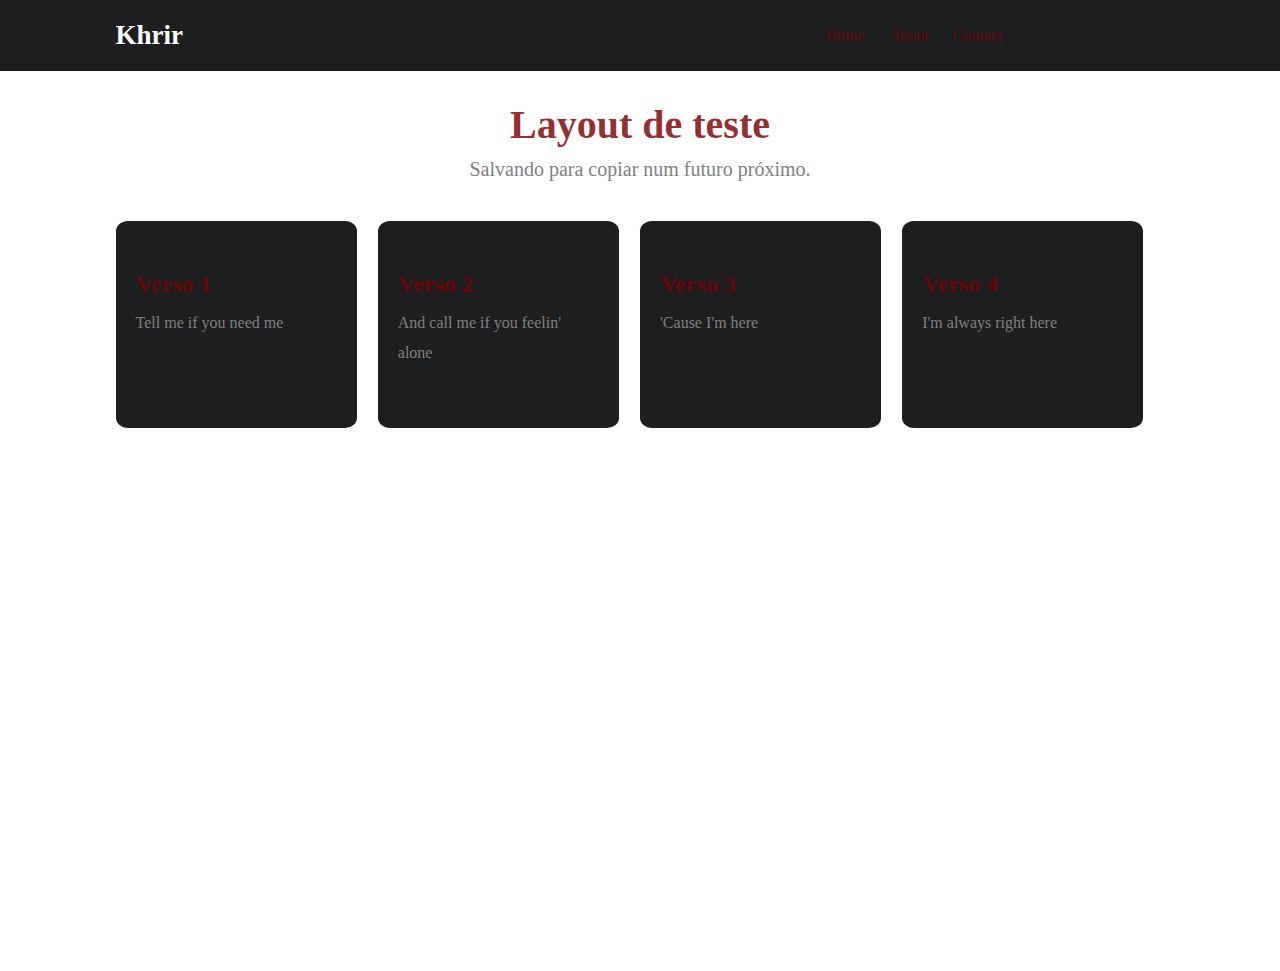
<file: index.html>
<!DOCTYPE html>
<html>
  <head>
    <meta charset="utf-8">
    <meta name="viewport" content="width=device-width">
    <title>repl.it</title>
    <link href="style.css" rel="stylesheet" type="text/css" />
  </head>
  <body>
    <header>
      <div class="center">
        <div class="logo">
          <h2>Khrir</h2>
        </div><!--logo-->
        <div class="menu">
          <a href="#">Home</a>
          <a href="#">About</a>
          <a href="#">Contact</a>
        </div><!--menu-->
      </div><!--center-->
    </header>

    <div class="container">
      <div class="center">
        <div class="title">
          <h2>Layout de teste</h2>
          <p>Salvando para copiar num futuro próximo.</p>
        </div><!--title-->
        <div class="packet">
          <div class="obj">
            <h2>Verso 1</h2>
            <p>Tell me if you need me</p>
          </div>
          <div class="obj">
            <h2>Verso 2</h2>
            <p>And call me if you feelin' alone</p>
          </div>
          <div class="obj">
            <h2>Verso 3</h2>
            <p>'Cause I'm here</p>
          </div>
          <div class="obj">
            <h2>Verso 4</h2>
            <p>I'm always right here</p>
          </div>
        </div><!--packet-->
      </div><!--center-->
    </div><!--container-->
    
    <div id="modal-box" class="modal-box">
      <div class="modal">
        <button class="fechar">X</button>
        <h2>Manda um salve</h2>
        <form>
          <input type="text" class="input" placeholder="Salve">
          <input type="button" class="button" value="Mandar">
        </form>
      </div>
    </div>
    <script src="script.js"></script>
  </body>
</html>
</file>
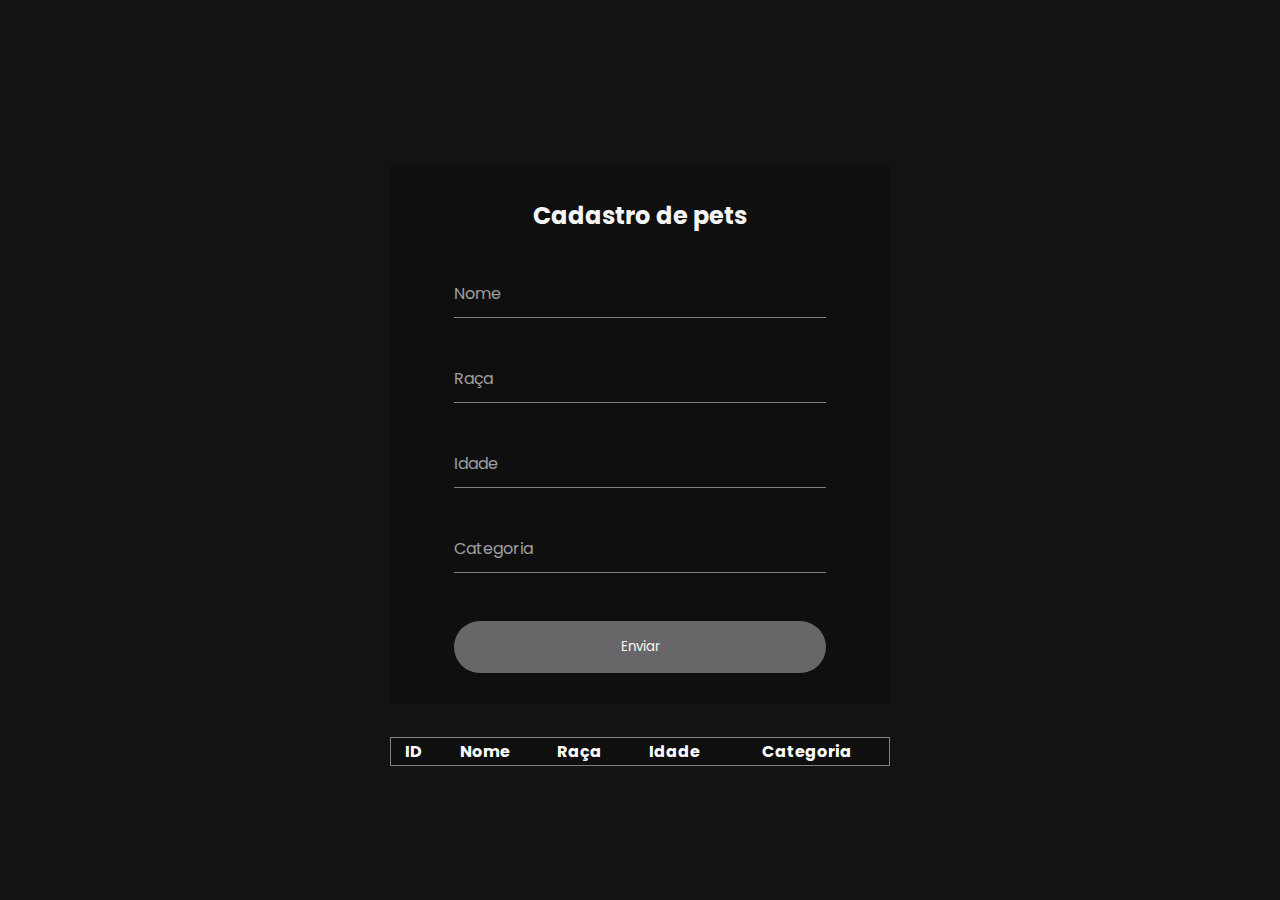
<file: Form-1/index.html>
<html>
    <head>
        <title>Questao</title>
        <link rel="stylesheet" href="style.css">
    </head>
    <body>
        <form id="form" method="post" action="#">
            <h2>Cadastro de pets</h2>

            <div class="input">
                <input id="nome" type="text" required maxlength="50">
                <label>Nome</label>
            </div><!--Nome-->
      
            <div class="input">
                <input id="breed" type="text" required maxlength="20">
                <label>Raça</label>
            </div><!--Raça-->
      
            <div class="input">
                <input id="idade" type="number" required maxlength="2">
                <label>Idade</label>
            </div><!--Idade-->
      
            <div class="input">
                <input id="categoria" type="text" required maxlength="20">
                <label>Categoria</label>
            </div><!--Categora-->
      
            <button type="submit" onclick="cadastro.armazenar()" id="btn">Enviar</button>
        </form>
        <div class="section">
            <table>
                <thead>
                    <th>ID</th>
                    <th>Nome</th>
                    <th>Raça</th>
                    <th>Idade</th>
                    <th>Categoria</th>
                </thead>
                <tbody id="tbody"></tbody>
            </table>
        </div>
        <script src="script.js"></script>
    </body>
</html>
</file>
<file: style.css>
* {
    margin: 0;
    padding: 0;
    list-style: none;
    box-sizing: border-box;
  }
  
a{
    text-decoration: none;
}
  
.center{
    display: flex;
    max-width: 1100px;
    align-items: center;
    flex-wrap: wrap;
    margin: 0 auto;
    padding: 0 2%;
    flex-wrap: wrap;
}
  
.menu{
    width: 80%;
    text-align: right;
}
  
.menu a{
    color:rgba(124, 1, 1, 0.829);
    font-size: 16px;
    margin-right: 20px;
}
  
.menu a:hover{
    color: #fc0202;
}
  
header{
    padding: 20px 0;
    background: #1d1e20;
}
  
.logo{
    color: white;
    font-size: 18px;
}

.container{
    background-image: url('https://wallpapertag.com/wallpaper/full/f/7/7/500608-widescreen-dark-side-of-the-moon-wallpaper-1920x1080-1080p.jpg');
    background-position: center;
    background-repeat: no-repeat;
    background-size: cover;
    background-attachment: fixed;
    height: 100vh;
}

.title{
    width: 100%;
    text-align: center;
    margin: 30px 0;
}

.title h2{
    color: rgba(124, 1, 1, 0.829);
    font-size: 40px;
}

.title p{
    color: gray;
    font-size: 20px;
    margin: 10px 0;
}

.packet{
    display: flex;
    width: 100%;
    flex-wrap: wrap;
}

.obj{
    background: #1d1e20;
    width: 23%;
    margin-right: 2%;
    padding: 50px 20px;
    border-radius: 5%;
}

.obj p{
    color: gray;
    margin: 10px 0;
    line-height: 30px;
}

.obj h2{
    color:rgba(124, 1, 1, 0.829);
}

@media screen and (max-width: 768px){
    .obj{
        width: 100%;
        margin-bottom: 20px;
    }
}

.modal-box{
    display: none;
    background: rgba(0, 0, 0, 0.5);
    width: 100vw;
    height: 100vh;
    position: fixed;
    top: 0px;
    left: 0px;
    justify-content: center;
    align-items: center;
}

.modal{
    background: whitesmoke;
    border-radius: 10px;
    width: 40%;
    min-width: 300px;
    padding: 30px;
    border: 5px solid rgba(124, 1, 1, 0.829);
    box-shadow: 0 0 0 5px whitesmoke;
    position: relative;
    text-align: center;
}

.modal h2{
    color:rgba(124, 1, 1, 0.829);
}

.input{
    margin-top: 15px;
    margin-bottom: 15px;
    width: 100%;
}

.button{
    padding: 7px 15px;
}

.fechar{
    position: absolute;
    right: -25px;
    top: -25px;
    font-size: 20px;
    border-radius: 50%;
    border: 4px solid whitesmoke;
    background: rgba(124, 1, 1, 0.829);
    color: white;
    cursor: pointer;
    height: 40px;
    width: 40px;
    box-shadow: 0 4px 4px 0 rgba(0, 0, 0, 0.5)
}

.modal-box.mostrar{
    display: flex;
}

@keyframes modal{
    from{
        opacity: 0;
        transform: translate3d(0, -60px, 0);
    }
    to{
        opacity: 1;
        transform: translate3d(0, 0, 0);
    }
}

.mostrar .modal{
    animation: modal .3s;
}
</file>
<file: Form-1/style.css>
@import url('https://fonts.googleapis.com/css?family=Poppins:300,400,500,600,700,800,900&display=swap');

*{
    margin: 0;
    padding: 0;
    box-sizing: border-box;
    font-family: 'Poppins', sans-serif;
}

body{
    display: flex;
    justify-content: center;
    align-items: center;
    background: rgb(20, 19, 19);
    min-height: 100vh;
    flex-direction: column;
}

form{
    display: flex;
    flex-direction: column;
    background: rgba(0, 0, 0, 0.2);
    width: 100%;
    max-width: 500px;
    margin: 32px auto;
    padding: 32px 64px;
}

form h2{
    margin-bottom: 32px;
    text-align: center;
    color: whitesmoke;
}

div.input{
    margin-bottom: 32px;
    position: relative;
}

input, button{
    -moz-appearance: none;
    -webkit-appearance: none;
    appearance: none;
    background: transparent;
    width: 100%;
    padding: 16px 0;
    border: none;
    border-bottom: 1px solid grey;
    color: whitesmoke;
    outline: none;
}

input ~ label{
    position: absolute;
    margin-top: 16px;
    left: 0;
    color: rgba(255, 255, 255, 0.6);
    transition: 0.4s;
}

input:focus ~ label, input:valid ~ label {
    transform: translateY(-24px);
    font-size: 0.8em;
    letter-spacing: 0.1em;
}

input:valid{
    border-color: green;
}

button{
    margin-top: 16px;
    background: rgb(104, 102, 104);
    cursor: pointer;
    border-radius: 30px;
    border: none;
}

.section{
    display: flex;
    align-items: center;
    justify-content: center;
    width: 100%;
}

table{
    border-collapse: collapse;
    border: 1px solid gray;
    width: 100%;
    max-width: 500px;
    color: white;
}

table th, td{
    padding: 1px 5px;
    text-align: center;
}

table th{
    background: rgba(0, 0, 0, 0.2);
}
</file>
